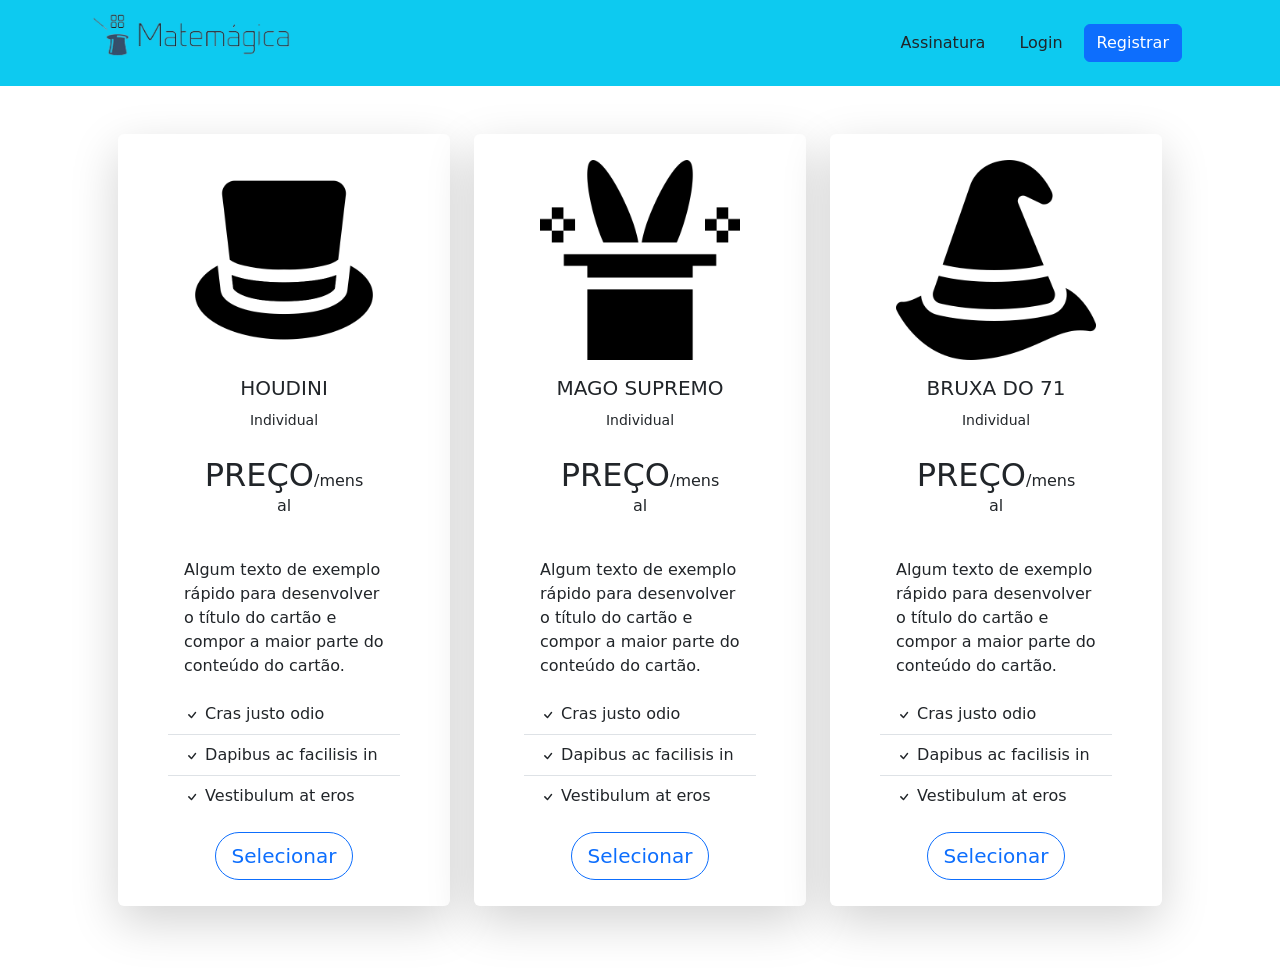
<file: assinatura.html>
<!doctype html>
<html lang="en">
  <head>
    <meta charset="utf-8">
    <meta name="viewport" content="width=device-width, initial-scale=1">
    <link href="https://cdn.jsdelivr.net/npm/bootstrap@5.0.2/dist/css/bootstrap.min.css" rel="stylesheet" integrity="sha384-EVSTQN3/azprG1Anm3QDgpJLIm9Nao0Yz1ztcQTwFspd3yD65VohhpuuCOmLASjC" crossorigin="anonymous">
    <style>
        .card {
          border:none;
          padding: 10px 50px;
        }
    
        .card::after {
          position: absolute;
          z-index: -1;
          opacity: 0;
          -webkit-transition: all 0.6s cubic-bezier(0.165, 0.84, 0.44, 1);
          transition: all 0.6s cubic-bezier(0.165, 0.84, 0.44, 1);
        }
    
        .card:hover {
    
    
          transform: scale(1.02, 1.02);
          -webkit-transform: scale(1.02, 1.02);
          backface-visibility: hidden; 
          will-change: transform;
          box-shadow: 0 1rem 3rem rgba(0,0,0,.75) !important;
        }
    
        .card:hover::after {
          opacity: 1;
        }
    
        .card:hover .btn-outline-primary{
          color:white;
          background:#007bff;
        }
    
      </style>
    
    <title>Assinatura</title>
  </head>
  <body>
    <nav class="navbar navbar-expand-lg navbar-light bg-info">
               
      <div class="container">
        
        <a class="navbar-brand me-2" href="index.html">
          <img
            src="img/logo.png"
            height="80"
            alt="MDB Logo"
            loading="lazy"
            style="margin-top: -20px;"
          />
        </a>
    
       
        <button
          class="navbar-toggler"
          type="button"
          data-mdb-toggle="collapse"
          data-mdb-target="#navbarButtonsExample"
          aria-controls="navbarButtonsExample"
          aria-expanded="false"
          aria-label="Toggle navigation"
        >
          <i class="fas fa-bars"></i>
        </button>
    
  
        <div class="collapse navbar-collapse" id="navbarButtonsExample">
         
          <ul class="navbar-nav me-auto mb-2 mb-lg-0">

          </ul>
          <div class="d-flex align-items-center">
            <a href="assinatura.html"><button type="button" class="btn  px-8 me-2">Assinatura</button></a>
            <a href="login.html"><button type="button" class="btn  px-8 me-2">Login</button></a>
              
            
            <a href="register.html"><button type="button" class="btn btn-primary me-3">
              Registrar
            </button></a>
            
          </div>
        </div>
      
      </div>
    
    </nav>
      <div class="container-fluid" style="background: linear-gradient(90deg, #ffffff 0%, #ffffff 100%);">
        <div class="container p-5">
          <div class="row">
            <div class="col-lg-4 col-md-12 mb-4">
              <div class="card h-100 shadow-lg">
                <div class="card-body">
                    <img class="card-img-top" src="img/top-hat.png" alt="Card image cap">
                  <div class="text-center p-3">
                    <h5 class="card-title">HOUDINI</h5>
                    <small>Individual</small>
                    <br><br>
                    <span class="h2">PREÇO</span>/mensal
                    <br><br>
                  </div>
                  <p class="card-text">Algum texto de exemplo rápido para desenvolver o título do cartão e compor a maior parte do conteúdo do cartão.</p>
                </div>
                <ul class="list-group list-group-flush">
                  <li class="list-group-item"><svg xmlns="http://www.w3.org/2000/svg" width="16" height="16" fill="currentColor" class="bi bi-check" viewBox="0 0 16 16">
                    <path d="M10.97 4.97a.75.75 0 0 1 1.07 1.05l-3.99 4.99a.75.75 0 0 1-1.08.02L4.324 8.384a.75.75 0 1 1 1.06-1.06l2.094 2.093 3.473-4.425a.267.267 0 0 1 .02-.022z"/>
                  </svg> Cras justo odio</li>
                  <li class="list-group-item"><svg xmlns="http://www.w3.org/2000/svg" width="16" height="16" fill="currentColor" class="bi bi-check" viewBox="0 0 16 16">
                    <path d="M10.97 4.97a.75.75 0 0 1 1.07 1.05l-3.99 4.99a.75.75 0 0 1-1.08.02L4.324 8.384a.75.75 0 1 1 1.06-1.06l2.094 2.093 3.473-4.425a.267.267 0 0 1 .02-.022z"/>
                  </svg> Dapibus ac facilisis in</li>
                  <li class="list-group-item"><svg xmlns="http://www.w3.org/2000/svg" width="16" height="16" fill="currentColor" class="bi bi-check" viewBox="0 0 16 16">
                    <path d="M10.97 4.97a.75.75 0 0 1 1.07 1.05l-3.99 4.99a.75.75 0 0 1-1.08.02L4.324 8.384a.75.75 0 1 1 1.06-1.06l2.094 2.093 3.473-4.425a.267.267 0 0 1 .02-.022z"/>
                  </svg> Vestibulum at eros</li>
                </ul>
                <div class="card-body text-center">
                  <button class="btn btn-outline-primary btn-lg" style="border-radius:30px">Selecionar</button>
                </div>
              </div>
            </div>
            <div class="col-lg-4 col-md-12 mb-4">
              <div class="card h-100 shadow-lg">
                <div class="card-body">
                    <img class="card-img-top" src="img/magic-hat.png" alt="Card image cap">
                  <div class="text-center p-3">
                    <h5 class="card-title">MAGO SUPREMO</h5>
                    <small>Individual</small>
                    <br><br>
                    <span class="h2">PREÇO</span>/mensal
                    <br><br>
                  </div>
                  <p class="card-text">Algum texto de exemplo rápido para desenvolver o título do cartão e compor a maior parte do conteúdo do cartão.</p>
                </div>
                <ul class="list-group list-group-flush">
                  <li class="list-group-item"><svg xmlns="http://www.w3.org/2000/svg" width="16" height="16" fill="currentColor" class="bi bi-check" viewBox="0 0 16 16">
                    <path d="M10.97 4.97a.75.75 0 0 1 1.07 1.05l-3.99 4.99a.75.75 0 0 1-1.08.02L4.324 8.384a.75.75 0 1 1 1.06-1.06l2.094 2.093 3.473-4.425a.267.267 0 0 1 .02-.022z"/>
                  </svg> Cras justo odio</li>
                  <li class="list-group-item"><svg xmlns="http://www.w3.org/2000/svg" width="16" height="16" fill="currentColor" class="bi bi-check" viewBox="0 0 16 16">
                    <path d="M10.97 4.97a.75.75 0 0 1 1.07 1.05l-3.99 4.99a.75.75 0 0 1-1.08.02L4.324 8.384a.75.75 0 1 1 1.06-1.06l2.094 2.093 3.473-4.425a.267.267 0 0 1 .02-.022z"/>
                  </svg> Dapibus ac facilisis in</li>
                  <li class="list-group-item"><svg xmlns="http://www.w3.org/2000/svg" width="16" height="16" fill="currentColor" class="bi bi-check" viewBox="0 0 16 16">
                    <path d="M10.97 4.97a.75.75 0 0 1 1.07 1.05l-3.99 4.99a.75.75 0 0 1-1.08.02L4.324 8.384a.75.75 0 1 1 1.06-1.06l2.094 2.093 3.473-4.425a.267.267 0 0 1 .02-.022z"/>
                  </svg> Vestibulum at eros</li>
                </ul>
                <div class="card-body text-center">
                  <button class="btn btn-outline-primary btn-lg" style="border-radius:30px">Selecionar</button>
                </div>
              </div>
            </div>
            <div class="col-lg-4 col-md-12 mb-4">
              <div class="card h-100 shadow-lg">
                <div class="card-body">
                    <img class="card-img-top" src="img/magic-hat (1).png" alt="Card image cap">
                  <div class="text-center p-3">
                    <h5 class="card-title">BRUXA DO 71</h5>
                    <small>Individual</small>
                    <br><br>
                    <span class="h2">PREÇO</span>/mensal
                    <br><br>
                  </div>
                  <p class="card-text">Algum texto de exemplo rápido para desenvolver o título do cartão e compor a maior parte do conteúdo do cartão.</p>
                </div>
                <ul class="list-group list-group-flush">
                  <li class="list-group-item"><svg xmlns="http://www.w3.org/2000/svg" width="16" height="16" fill="currentColor" class="bi bi-check" viewBox="0 0 16 16">
                    <path d="M10.97 4.97a.75.75 0 0 1 1.07 1.05l-3.99 4.99a.75.75 0 0 1-1.08.02L4.324 8.384a.75.75 0 1 1 1.06-1.06l2.094 2.093 3.473-4.425a.267.267 0 0 1 .02-.022z"/>
                  </svg> Cras justo odio</li>
                  <li class="list-group-item"><svg xmlns="http://www.w3.org/2000/svg" width="16" height="16" fill="currentColor" class="bi bi-check" viewBox="0 0 16 16">
                    <path d="M10.97 4.97a.75.75 0 0 1 1.07 1.05l-3.99 4.99a.75.75 0 0 1-1.08.02L4.324 8.384a.75.75 0 1 1 1.06-1.06l2.094 2.093 3.473-4.425a.267.267 0 0 1 .02-.022z"/>
                  </svg> Dapibus ac facilisis in</li>
                  <li class="list-group-item"><svg xmlns="http://www.w3.org/2000/svg" width="16" height="16" fill="currentColor" class="bi bi-check" viewBox="0 0 16 16">
                    <path d="M10.97 4.97a.75.75 0 0 1 1.07 1.05l-3.99 4.99a.75.75 0 0 1-1.08.02L4.324 8.384a.75.75 0 1 1 1.06-1.06l2.094 2.093 3.473-4.425a.267.267 0 0 1 .02-.022z"/>
                  </svg> Vestibulum at eros</li>
                </ul>
                <div class="card-body text-center">
                  <button class="btn btn-outline-primary btn-lg" style="border-radius:30px">Selecionar</button>
                </div>
              </div>
            </div>
          </div>    
        </div>
      </body>
    
          
       
    <script src="https://cdn.jsdelivr.net/npm/bootstrap@5.0.2/dist/js/bootstrap.bundle.min.js" integrity="sha384-MrcW6ZMFYlzcLA8Nl+NtUVF0sA7MsXsP1UyJoMp4YLEuNSfAP+JcXn/tWtIaxVXM" crossorigin="anonymous"></script>
  </body>
</html>
</file>
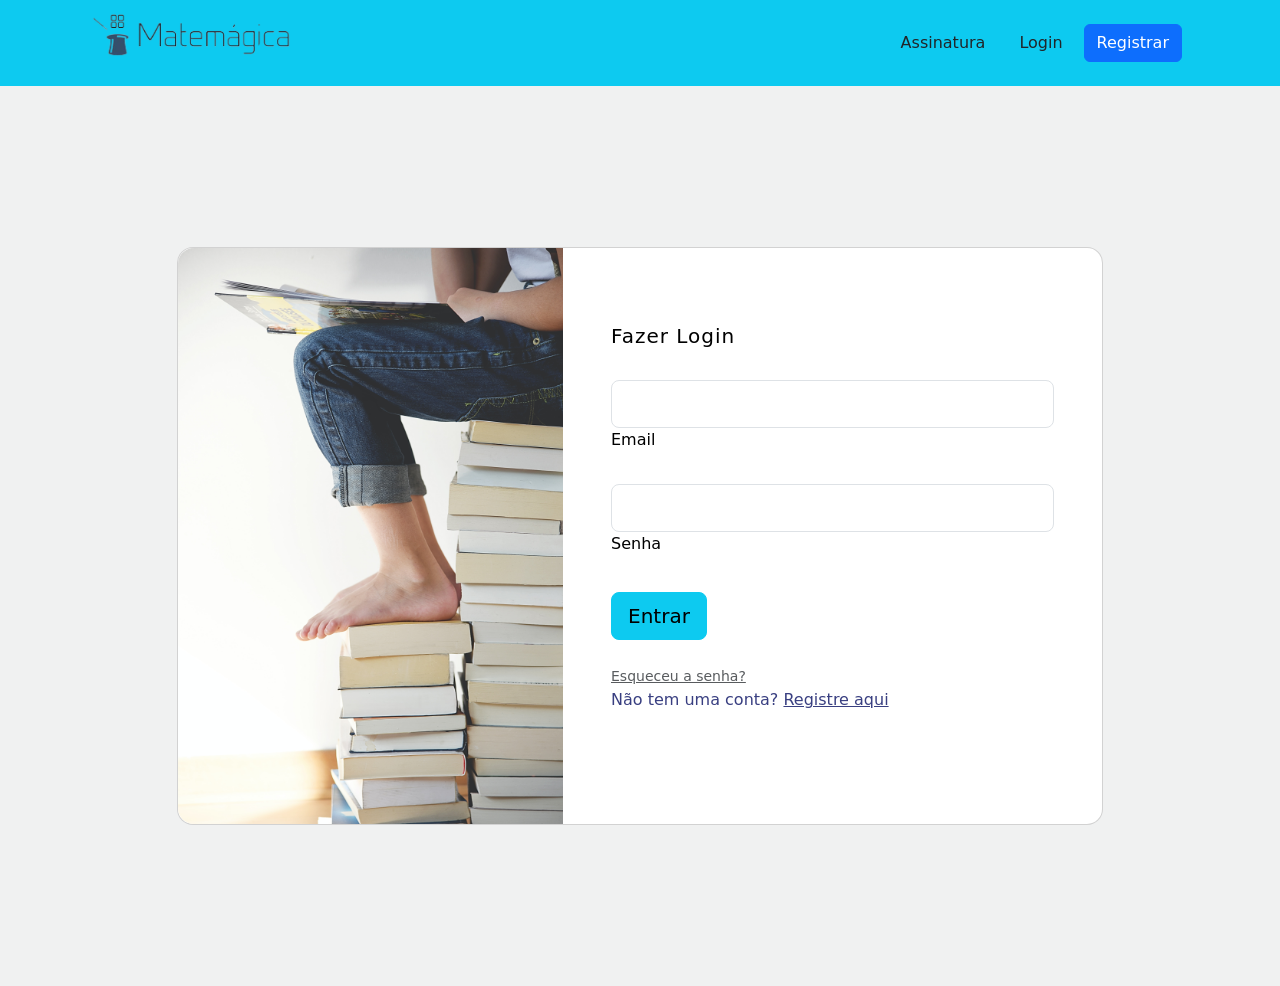
<file: login.html>
<!doctype html>
<html lang="en">
  <head>
    <meta charset="utf-8">
    <meta name="viewport" content="width=device-width, initial-scale=1">
    <title>Login</title>
    <link href="https://cdn.jsdelivr.net/npm/bootstrap@5.3.2/dist/css/bootstrap.min.css" rel="stylesheet" integrity="sha384-T3c6CoIi6uLrA9TneNEoa7RxnatzjcDSCmG1MXxSR1GAsXEV/Dwwykc2MPK8M2HN" crossorigin="anonymous">
  </head>
  <body>
    <nav class="navbar navbar-expand-lg navbar-light bg-info">
               
      <div class="container">
        
        <a class="navbar-brand me-2" href="index.html">
          <img
            src="img/logo.png"
            height="80"
            alt="MDB Logo"
            loading="lazy"
            style="margin-top: -20px;"
          />
        </a>
    
       
        <button
          class="navbar-toggler"
          type="button"
          data-mdb-toggle="collapse"
          data-mdb-target="#navbarButtonsExample"
          aria-controls="navbarButtonsExample"
          aria-expanded="false"
          aria-label="Toggle navigation"
        >
          <i class="fas fa-bars"></i>
        </button>
    
  
        <div class="collapse navbar-collapse" id="navbarButtonsExample">
         
          <ul class="navbar-nav me-auto mb-2 mb-lg-0">

          </ul>
          <div class="d-flex align-items-center">
            <a href="assinatura.html"><button type="button" class="btn  px-8 me-2">Assinatura</button></a>
            <a href="login.html"><button type="button" class="btn  px-8 me-2">Login</button></a>
              
            
            <a href="register.html"><button type="button" class="btn btn-primary me-3">
              Registrar
            </button></a>
            
          </div>
        </div>
      
      </div>
    
    </nav>
    <section class="vh-100" style="background-color: #f0f1f1;">
        <div class="container py-5 h-100">
          <div class="row d-flex justify-content-center align-items-center h-100">
            <div class="col col-xl-10">
              <div class="card" style="border-radius: 1rem;">
                <div class="row g-0">
                  <div class="col-md-6 col-lg-5 d-none d-md-block">
                    <img src="img/gaelle-marcel-L8SNwGUNqbU-unsplash.jpg"
                      alt="login form" class="img-fluid" style="border-radius: 1rem 0 0 1rem;" />
                  </div>
                  <div class="col-md-6 col-lg-7 d-flex align-items-center">
                    <div class="card-body p-4 p-lg-5 text-black">
      
                      <form>
      
                        <div class="d-flex align-items-center mb-3 pb-1">
                          <i class="fas fa-cubes fa-2x me-3" style="color: #ff6219;"></i>
                        </div>
      
                        <h5 class="fw-normal mb-3 pb-3" style="letter-spacing: 1px;">Fazer Login</h5>
      
                        <div class="form-outline mb-4">
                          <input type="email" id="form2Example17" class="form-control form-control-lg" />
                          <label class="form-label" for="form2Example17">Email</label>
                        </div>
      
                        <div class="form-outline mb-4">
                          <input type="password" id="form2Example27" class="form-control form-control-lg" />
                          <label class="form-label" for="form2Example27">Senha</label>
                        </div>
      
                        <div class="pt-1 mb-4">
                          <button class="btn btn-info btn-lg btn-block" type="button">Entrar</button>
                        </div>
      
                        <a class="small text-muted" href="#!">Esqueceu a senha?</a>
                        <p class="mb-5 pb-lg-2" style="color: #393f81;">Não tem uma conta? <a href="register.html"
                            style="color: #393f81;">Registre aqui</a></p>    
                      </form>
                    </div>
                  </div>
                </div>
              </div>
            </div>
          </div>
        </div>
      </section>
    <script src="https://cdn.jsdelivr.net/npm/bootstrap@5.3.2/dist/js/bootstrap.bundle.min.js" integrity="sha384-C6RzsynM9kWDrMNeT87bh95OGNyZPhcTNXj1NW7RuBCsyN/o0jlpcV8Qyq46cDfL" crossorigin="anonymous"></script>
  </body>
</html>
</file>
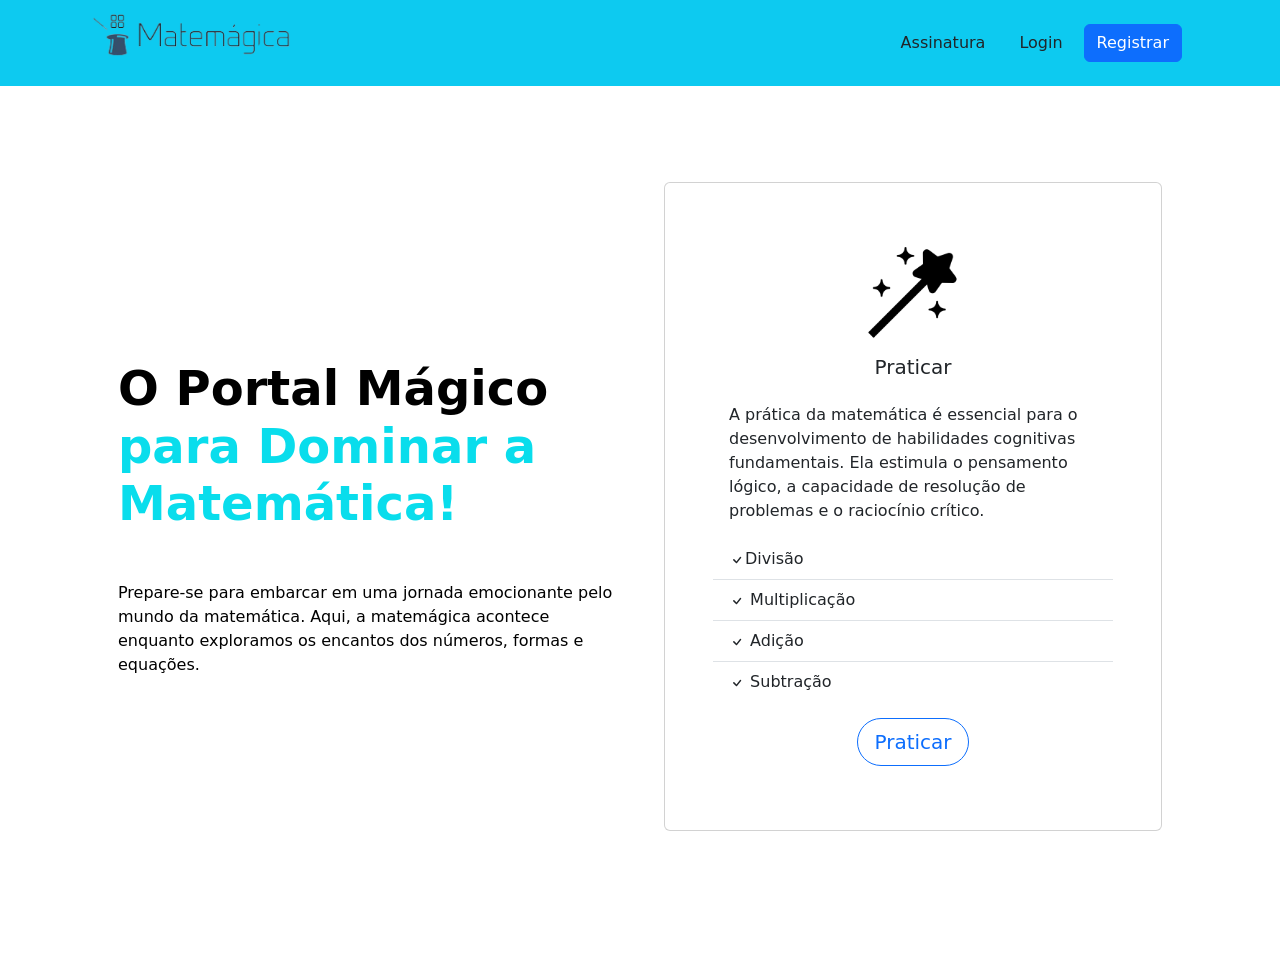
<file: pratica.html>
<!doctype html>
<html lang="en">
  <head>
    <meta charset="utf-8">
    <meta name="viewport" content="width=device-width, initial-scale=1">

  
    <link href="https://cdn.jsdelivr.net/npm/bootstrap@5.0.2/dist/css/bootstrap.min.css" rel="stylesheet" integrity="sha384-EVSTQN3/azprG1Anm3QDgpJLIm9Nao0Yz1ztcQTwFspd3yD65VohhpuuCOmLASjC" crossorigin="anonymous">

    <title>Pratica</title>
  </head>
  <body>
    <nav class="navbar navbar-expand-lg navbar-light bg-info">
               
      <div class="container">
        
        <a class="navbar-brand me-2" href="index.html">
          <img
            src="img/logo.png"
            height="80"
            alt="MDB Logo"
            loading="lazy"
            style="margin-top: -20px;"
          />
        </a>
    
       
        <button
          class="navbar-toggler"
          type="button"
          data-mdb-toggle="collapse"
          data-mdb-target="#navbarButtonsExample"
          aria-controls="navbarButtonsExample"
          aria-expanded="false"
          aria-label="Toggle navigation"
        >
          <i class="fas fa-bars"></i>
        </button>
    
  
        <div class="collapse navbar-collapse" id="navbarButtonsExample">
         
          <ul class="navbar-nav me-auto mb-2 mb-lg-0">

          </ul>
          <div class="d-flex align-items-center">
            <a href="assinatura.html"><button type="button" class="btn  px-8 me-2">Assinatura</button></a>
            <a href="login.html"><button type="button" class="btn  px-8 me-2">Login</button></a>
              
            
            <a href="register.html"><button type="button" class="btn btn-primary me-3">
              Registrar
            </button></a>
            
          </div>
        </div>
      
      </div>
    
    </nav>
      <section class="background-radial-gradient overflow-hidden">
        <style>
          .background-radial-gradient {
            background-color: hsl(0, 0%, 100%);
            
          }
        </style>
      
        <div class="container px-4 py-5 px-md-5 text-center text-lg-start my-5">
          <div class="row gx-lg-5 align-items-center mb-5">
            <div class="col-lg-6 mb-5 mb-lg-0" style="z-index: 10">
              <h1 class="my-5 display-5 fw-bold ls-tight" style="color: hsl(0, 0%, 0%)">
                O Portal Mágico <br />
                <span style="color: hsl(184, 93%, 48%)">para Dominar a Matemática!</span>
              </h1>
              <p class="mb-4 opacity-70" style="color: hsl(0, 0%, 0%)">
                Prepare-se para embarcar em uma jornada emocionante pelo mundo da matemática. Aqui, a matemágica acontece enquanto exploramos os encantos dos números, formas e equações.
              </p>
            </div>
      
            <div class="col-lg-6 mb-5 mb-lg-0 position-relative">
              <div id="radius-shape-1" class="position-absolute rounded-circle shadow-5-strong"></div>
              <div id="radius-shape-2" class="position-absolute shadow-5-strong"></div>
      
              <div class="card bg-glass">
                <div class="card-body px-4 py-5 px-md-5">
                    <div class="card-body">
                        <img class="card-img-top w-25 rounded mx-auto d-block" src="img/magic-wand (1).png" alt="Card image cap">
                      <div class="text-center p-3">
                        <h5 class="card-title">Praticar</h5>
                        
                        
                      </div>
                      <p class="card-text">A prática da matemática é essencial para o desenvolvimento de habilidades cognitivas fundamentais. Ela estimula o pensamento lógico, a capacidade de resolução de problemas e o raciocínio crítico.</p>
                    </div>
                    <ul class="list-group list-group-flush">
                      <li class="list-group-item"><svg xmlns="http://www.w3.org/2000/svg" width="16" height="16" fill="currentColor" class="bi bi-check" viewBox="0 0 16 16">
                        <path d="M10.97 4.97a.75.75 0 0 1 1.07 1.05l-3.99 4.99a.75.75 0 0 1-1.08.02L4.324 8.384a.75.75 0 1 1 1.06-1.06l2.094 2.093 3.473-4.425a.267.267 0 0 1 .02-.022z"/>
                      </svg>Divisão</li>
                      <li class="list-group-item"><svg xmlns="http://www.w3.org/2000/svg" width="16" height="16" fill="currentColor" class="bi bi-check" viewBox="0 0 16 16">
                        <path d="M10.97 4.97a.75.75 0 0 1 1.07 1.05l-3.99 4.99a.75.75 0 0 1-1.08.02L4.324 8.384a.75.75 0 1 1 1.06-1.06l2.094 2.093 3.473-4.425a.267.267 0 0 1 .02-.022z"/>
                      </svg> Multiplicação</li>
                      <li class="list-group-item"><svg xmlns="http://www.w3.org/2000/svg" width="16" height="16" fill="currentColor" class="bi bi-check" viewBox="0 0 16 16">
                        <path d="M10.97 4.97a.75.75 0 0 1 1.07 1.05l-3.99 4.99a.75.75 0 0 1-1.08.02L4.324 8.384a.75.75 0 1 1 1.06-1.06l2.094 2.093 3.473-4.425a.267.267 0 0 1 .02-.022z"/>
                      </svg> Adição</li>
                      <li class="list-group-item"><svg xmlns="http://www.w3.org/2000/svg" width="16" height="16" fill="currentColor" class="bi bi-check" viewBox="0 0 16 16">
                        <path d="M10.97 4.97a.75.75 0 0 1 1.07 1.05l-3.99 4.99a.75.75 0 0 1-1.08.02L4.324 8.384a.75.75 0 1 1 1.06-1.06l2.094 2.093 3.473-4.425a.267.267 0 0 1 .02-.022z"/>
                      </svg> Subtração</li>
                    </ul>
                    <div class="card-body text-center">
                      <button class="btn btn-outline-primary btn-lg" style="border-radius:30px">Praticar</button>
                    </div>
                  </div>
          </div>
        </div>
      </section>
   
    <script src="https://cdn.jsdelivr.net/npm/bootstrap@5.0.2/dist/js/bootstrap.bundle.min.js" integrity="sha384-MrcW6ZMFYlzcLA8Nl+NtUVF0sA7MsXsP1UyJoMp4YLEuNSfAP+JcXn/tWtIaxVXM" crossorigin="anonymous"></script>

   
  </body>
</html>
</file>
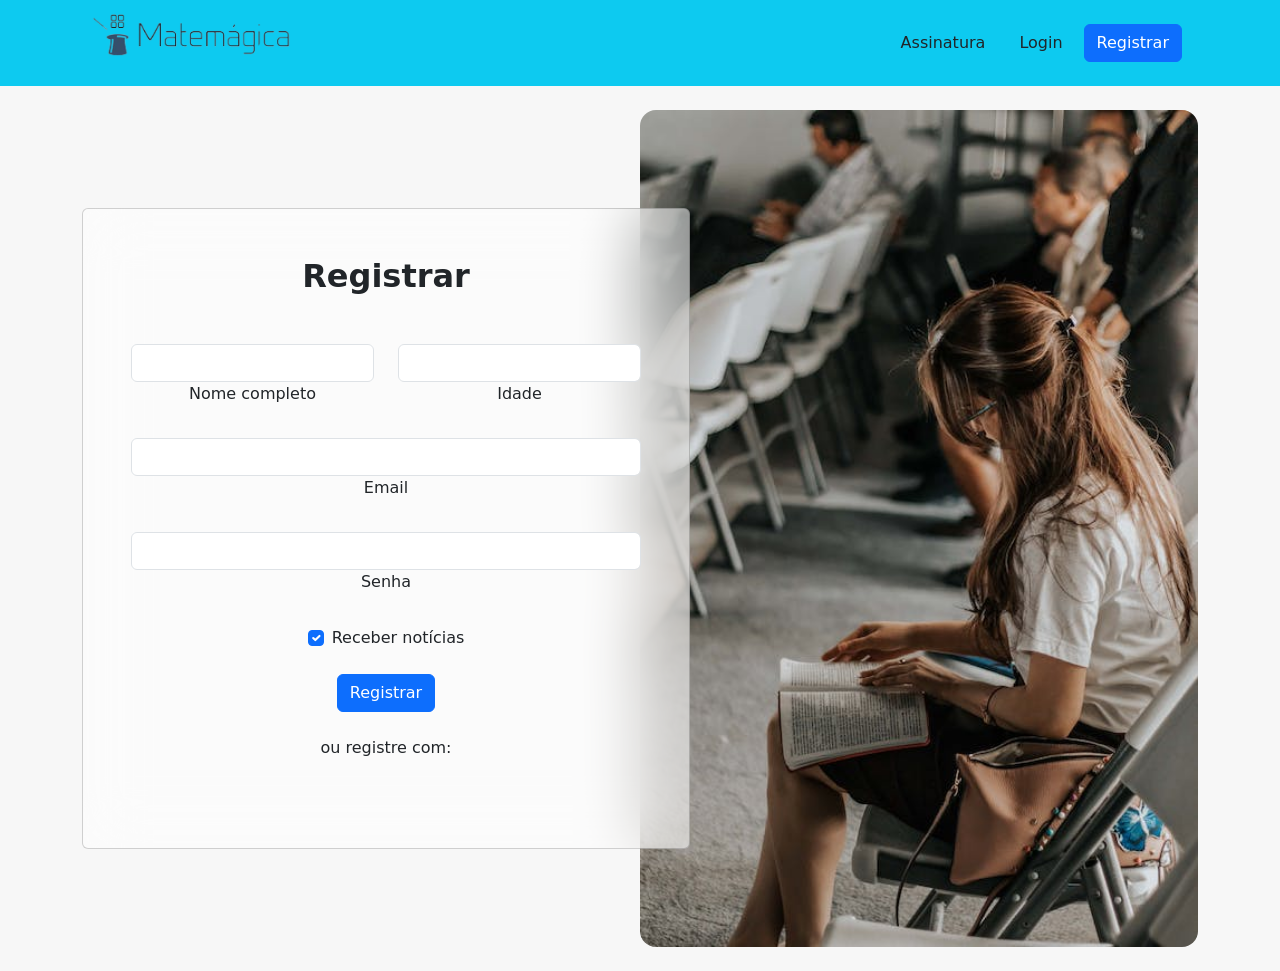
<file: register.html>
<!doctype html>
<html lang="en">
  <head>
    <meta charset="utf-8">
    <meta name="viewport" content="width=device-width, initial-scale=1">
    <title>Registro</title>
    <link href="https://cdn.jsdelivr.net/npm/bootstrap@5.3.2/dist/css/bootstrap.min.css" rel="stylesheet" integrity="sha384-T3c6CoIi6uLrA9TneNEoa7RxnatzjcDSCmG1MXxSR1GAsXEV/Dwwykc2MPK8M2HN" crossorigin="anonymous">
  </head>
  <body>
    <nav class="navbar navbar-expand-lg navbar-light bg-info">
               
      <div class="container">
        
        <a class="navbar-brand me-2" href="index.html">
          <img
            src="img/logo.png"
            height="80"
            alt="MDB Logo"
            loading="lazy"
            style="margin-top: -20px;"
          />
        </a>
    
       
        <button
          class="navbar-toggler"
          type="button"
          data-mdb-toggle="collapse"
          data-mdb-target="#navbarButtonsExample"
          aria-controls="navbarButtonsExample"
          aria-expanded="false"
          aria-label="Toggle navigation"
        >
          <i class="fas fa-bars"></i>
        </button>
    
  
        <div class="collapse navbar-collapse" id="navbarButtonsExample">
         
          <ul class="navbar-nav me-auto mb-2 mb-lg-0">

          </ul>
          <div class="d-flex align-items-center">
            <a href="assinatura.html"><button type="button" class="btn  px-8 me-2">Assinatura</button></a>
            <a href="login.html"><button type="button" class="btn  px-8 me-2">Login</button></a>
              
            
            <a href="register.html"><button type="button" class="btn btn-primary me-3">
              Registrar
            </button></a>
            
          </div>
        </div>
      
      </div>
    
    </nav>
    <section class="text-center text-lg-start" style="background-color:#f7f7f7">
        <style>
          .cascading-right {
            margin-right: -50px;
          }
      
          @media (max-width: 991.98px) {
            .cascading-right {
              margin-right: 0;
            }
          }
        </style>
      
       
        <div class="container py-4">
          <div class="row g-0 align-items-center">
            <div class="col-lg-6 mb-5 mb-lg-0">
              <div class="card cascading-right" style="
                  background: hsla(0, 0%, 100%, 0.55);
                  backdrop-filter: blur(30px);
                  ">
                <div class="card-body p-5 shadow-5 text-center">
                  <h2 class="fw-bold mb-5">Registrar</h2>
                  <form>
                    
                    <div class="row">
                      <div class="col-md-6 mb-4">
                        <div class="form-outline">
                          <input type="text" id="form3Example1" class="form-control" />
                          <label class="form-label" for="form3Example1">Nome completo</label>
                        </div>
                      </div>
                      <div class="col-md-6 mb-4">
                        <div class="form-outline">
                          <input type="text" id="form3Example2" class="form-control" />
                          <label class="form-label" for="form3Example2">Idade</label>
                        </div>
                      </div>
                    </div>
      
                    
                    <div class="form-outline mb-4">
                      <input type="email" id="form3Example3" class="form-control" />
                      <label class="form-label" for="form3Example3">Email</label>
                    </div>
      
                   
                    <div class="form-outline mb-4">
                      <input type="password" id="form3Example4" class="form-control" />
                      <label class="form-label" for="form3Example4">Senha</label>
                    </div>
      
                    
                    <div class="form-check d-flex justify-content-center mb-4">
                      <input class="form-check-input me-2" type="checkbox" value="" id="form2Example33" checked />
                      <label class="form-check-label" for="form2Example33">
                        Receber notícias
                      </label>
                    </div>
      
                   
                    <button type="submit" class="btn btn-primary btn-block mb-4">
                        Registrar
                    </button>
      
                    
                    <div class="text-center">
                      <p>ou registre com:</p>
                      <button type="button" class="btn btn-link btn-floating mx-1">
                        <i class="fab fa-facebook-f"></i>
                      </button>
                      <button type="button" class="btn btn-link btn-floating mx-1">
                        <i class="fab fa-google"></i>
                      </button>
                    </div>
                  </form>
                </div>
              </div>
            </div>
      
            <div class="col-lg-6 mb-5 mb-lg-0">
              <img src="img/pexels-photo-1848731.jpeg" class="w-100 rounded-4 shadow-4"
                alt="" />
            </div>
          </div>
        </div>

      </section>
      
    <script src="https://cdn.jsdelivr.net/npm/bootstrap@5.3.2/dist/js/bootstrap.bundle.min.js" integrity="sha384-C6RzsynM9kWDrMNeT87bh95OGNyZPhcTNXj1NW7RuBCsyN/o0jlpcV8Qyq46cDfL" crossorigin="anonymous"></script>
  </body>
</html>
</file>
